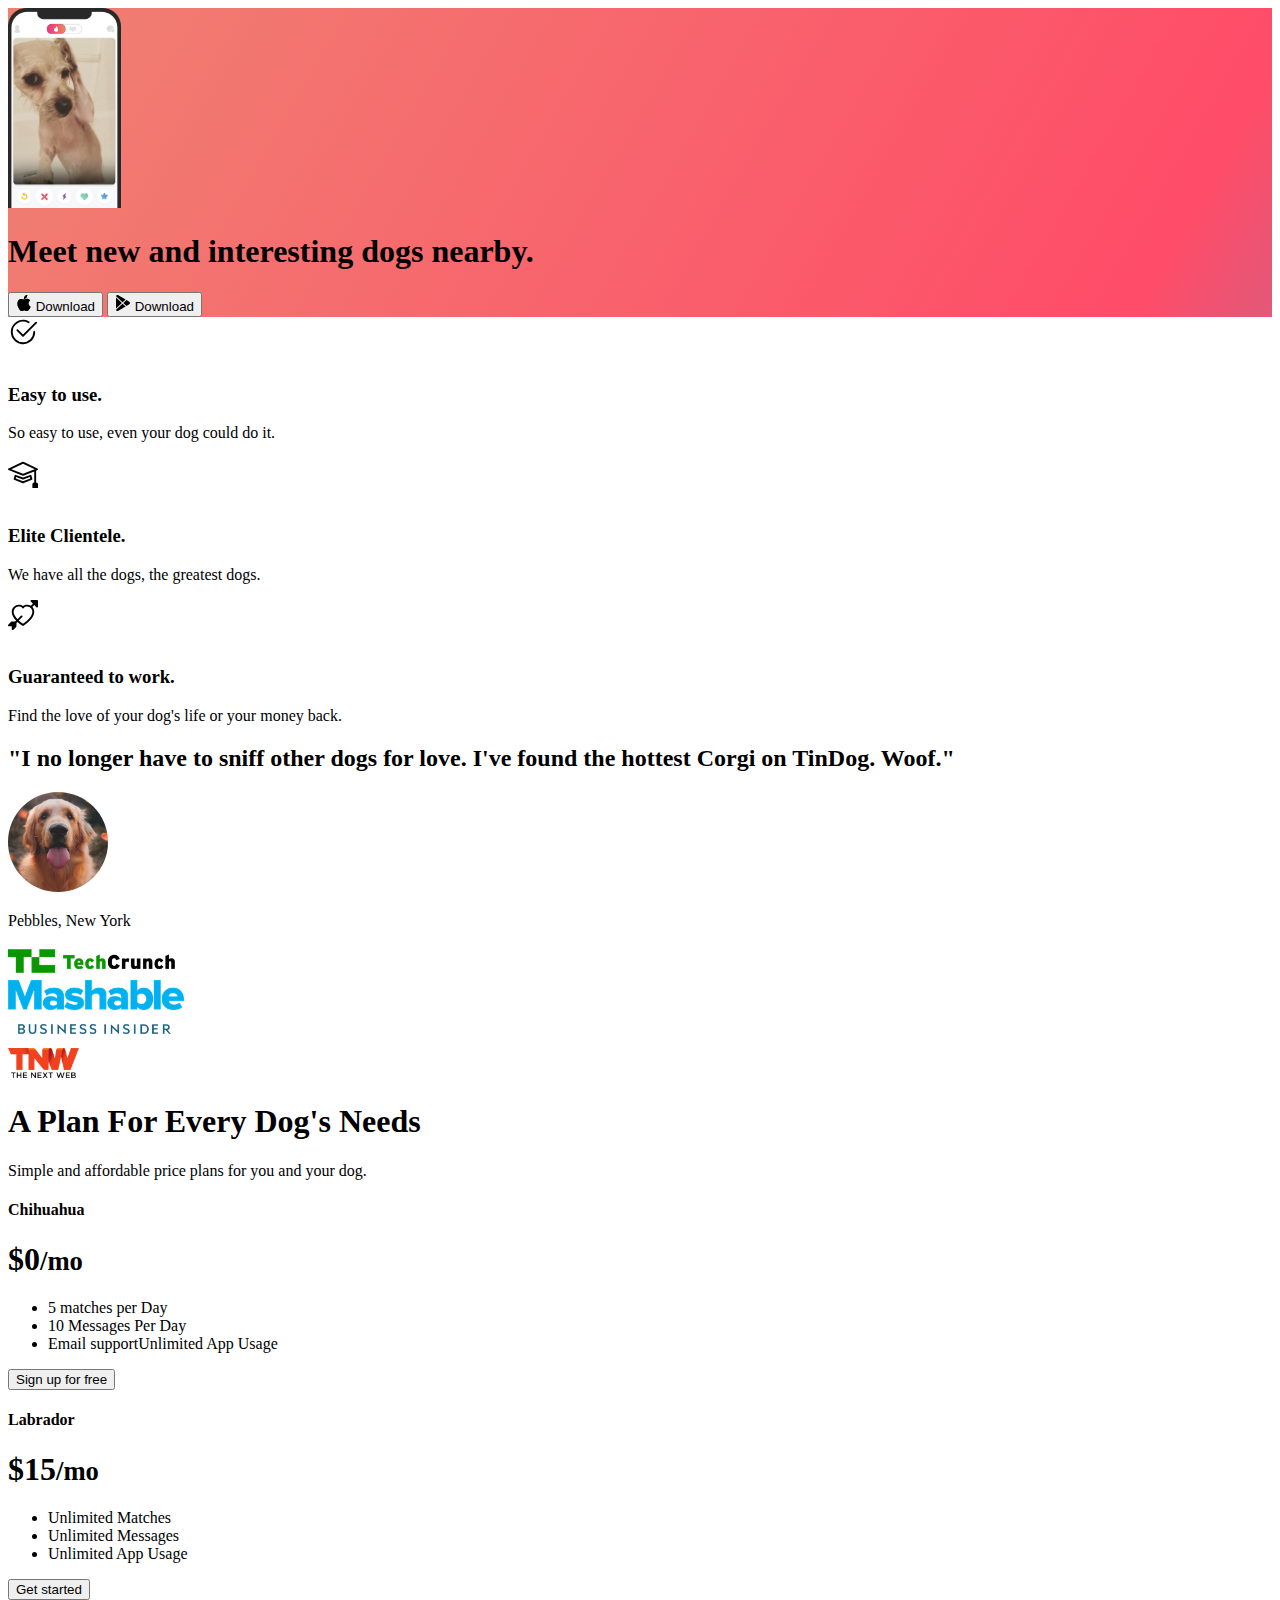
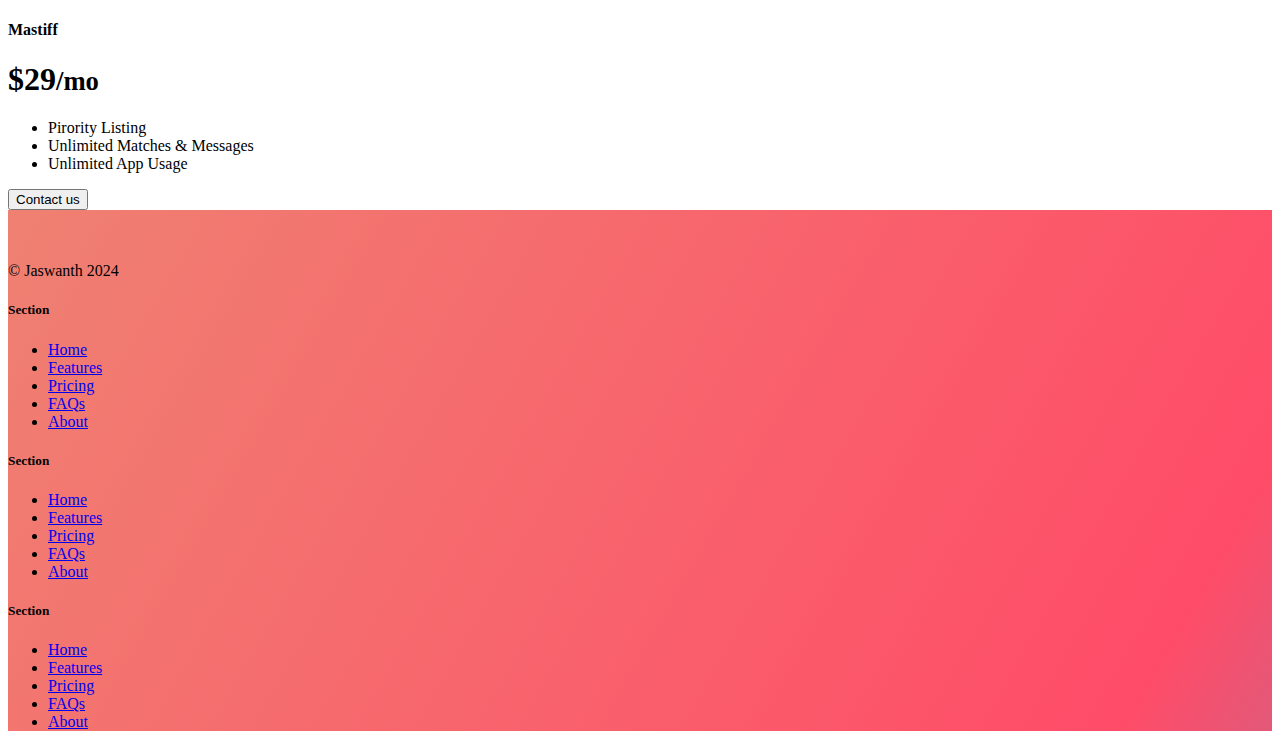
<file: 11.3+TinDog+Project/11.3 TinDog Project/index.html>
<!DOCTYPE html>
<html lang="en">

<head>
  <meta charset="UTF-8">
  <meta name="viewport" content="width=device-width, initial-scale=1.0">
  <title>TinDog</title>
  <link href="https://cdn.jsdelivr.net/npm/bootstrap@5.3.0-alpha3/dist/css/bootstrap.min.css" rel="stylesheet"
    integrity="sha384-KK94CHFLLe+nY2dmCWGMq91rCGa5gtU4mk92HdvYe+M/SXH301p5ILy+dN9+nJOZ" crossorigin="anonymous">
  <link rel="stylesheet" href="./css/solution.css">
</head>

<body>


  <!-- Title -->
  <section id="title" class="gradient-background">

    <div class="container col-xxl-8 px-4 pt-5">
      <div class="row flex-lg-row-reverse align-items-center g-5 pt-5">
        <div class="col-10 col-sm-8 col-lg-6">
          <img src="./images/iphone.png" class="d-block mx-lg-auto img-fluid" alt="Bootstrap Themes" height="200"
            loading="lazy">
        </div>
        <div class="col-lg-6">
          <h1 class="display-5 fw-bold text-body-emphasis lh-1 mb-3">Meet new and interesting dogs nearby.</h1>

          <div class="d-grid gap-2 d-md-flex justify-content-md-start">
            <button type="button" class="btn btn-light btn-lg px-4 me-md-2"><svg xmlns="http://www.w3.org/2000/svg"
                width="16" height="16" fill="currentColor" class="bi bi-apple mb-1" viewBox="0 0 16 16">
                <path
                  d="M11.182.008C11.148-.03 9.923.023 8.857 1.18c-1.066 1.156-.902 2.482-.878 2.516.024.034 1.52.087 2.475-1.258.955-1.345.762-2.391.728-2.43Zm3.314 11.733c-.048-.096-2.325-1.234-2.113-3.422.212-2.189 1.675-2.789 1.698-2.854.023-.065-.597-.79-1.254-1.157a3.692 3.692 0 0 0-1.563-.434c-.108-.003-.483-.095-1.254.116-.508.139-1.653.589-1.968.607-.316.018-1.256-.522-2.267-.665-.647-.125-1.333.131-1.824.328-.49.196-1.422.754-2.074 2.237-.652 1.482-.311 3.83-.067 4.56.244.729.625 1.924 1.273 2.796.576.984 1.34 1.667 1.659 1.899.319.232 1.219.386 1.843.067.502-.308 1.408-.485 1.766-.472.357.013 1.061.154 1.782.539.571.197 1.111.115 1.652-.105.541-.221 1.324-1.059 2.238-2.758.347-.79.505-1.217.473-1.282Z" />
                <path
                  d="M11.182.008C11.148-.03 9.923.023 8.857 1.18c-1.066 1.156-.902 2.482-.878 2.516.024.034 1.52.087 2.475-1.258.955-1.345.762-2.391.728-2.43Zm3.314 11.733c-.048-.096-2.325-1.234-2.113-3.422.212-2.189 1.675-2.789 1.698-2.854.023-.065-.597-.79-1.254-1.157a3.692 3.692 0 0 0-1.563-.434c-.108-.003-.483-.095-1.254.116-.508.139-1.653.589-1.968.607-.316.018-1.256-.522-2.267-.665-.647-.125-1.333.131-1.824.328-.49.196-1.422.754-2.074 2.237-.652 1.482-.311 3.83-.067 4.56.244.729.625 1.924 1.273 2.796.576.984 1.34 1.667 1.659 1.899.319.232 1.219.386 1.843.067.502-.308 1.408-.485 1.766-.472.357.013 1.061.154 1.782.539.571.197 1.111.115 1.652-.105.541-.221 1.324-1.059 2.238-2.758.347-.79.505-1.217.473-1.282Z" />
              </svg> Download</button>
            <button type="button" class="btn btn-outline-light btn-lg px-4"><svg xmlns="http://www.w3.org/2000/svg"
                width="16" height="16" fill="currentColor" class="bi bi-google-play mb-1" viewBox="0 0 16 16">
                <path
                  d="M14.222 9.374c1.037-.61 1.037-2.137 0-2.748L11.528 5.04 8.32 8l3.207 2.96 2.694-1.586Zm-3.595 2.116L7.583 8.68 1.03 14.73c.201 1.029 1.36 1.61 2.303 1.055l7.294-4.295ZM1 13.396V2.603L6.846 8 1 13.396ZM1.03 1.27l6.553 6.05 3.044-2.81L3.333.215C2.39-.341 1.231.24 1.03 1.27Z" />
              </svg> Download</button>
          </div>
        </div>
      </div>
    </div>
  </section>
  <!-- Features -->
  <section id="features">
    <div class="container mt-5">
      <div class="row g-4 py-5 row-cols-1 row-cols-lg-3">
        <div class="col d-flex align-items-start">
          <div
            class="icon-square text-body-emphasis bg-body-secondary d-inline-flex align-items-center justify-content-center fs-4 flex-shrink-0 me-3">
            <svg xmlns="http://www.w3.org/2000/svg" height="30" fill="currentColor" class="bi bi-check2-circle"
              viewBox="0 0 16 16">
              <path
                d="M2.5 8a5.5 5.5 0 0 1 8.25-4.764.5.5 0 0 0 .5-.866A6.5 6.5 0 1 0 14.5 8a.5.5 0 0 0-1 0 5.5 5.5 0 1 1-11 0z" />
              <path
                d="M15.354 3.354a.5.5 0 0 0-.708-.708L8 9.293 5.354 6.646a.5.5 0 1 0-.708.708l3 3a.5.5 0 0 0 .708 0l7-7z" />
            </svg>
          </div>
          <div>
            <h3 class="fs-2">Easy to use.</h3>
            <p>So easy to use, even your dog could do it.</p>

          </div>
        </div>
        <div class="col d-flex align-items-start">
          <div
            class="icon-square text-body-emphasis bg-body-secondary d-inline-flex align-items-center justify-content-center fs-4 flex-shrink-0 me-3">
            <svg xmlns="http://www.w3.org/2000/svg" height="30" fill="currentColor" class="bi bi-mortarboard"
              viewBox="0 0 16 16">
              <path
                d="M8.211 2.047a.5.5 0 0 0-.422 0l-7.5 3.5a.5.5 0 0 0 .025.917l7.5 3a.5.5 0 0 0 .372 0L14 7.14V13a1 1 0 0 0-1 1v2h3v-2a1 1 0 0 0-1-1V6.739l.686-.275a.5.5 0 0 0 .025-.917l-7.5-3.5ZM8 8.46 1.758 5.965 8 3.052l6.242 2.913L8 8.46Z" />
              <path
                d="M4.176 9.032a.5.5 0 0 0-.656.327l-.5 1.7a.5.5 0 0 0 .294.605l4.5 1.8a.5.5 0 0 0 .372 0l4.5-1.8a.5.5 0 0 0 .294-.605l-.5-1.7a.5.5 0 0 0-.656-.327L8 10.466 4.176 9.032Zm-.068 1.873.22-.748 3.496 1.311a.5.5 0 0 0 .352 0l3.496-1.311.22.748L8 12.46l-3.892-1.556Z" />
            </svg>
          </div>
          <div>
            <h3 class="fs-2">Elite Clientele.</h3>
            <p>We have all the dogs, the greatest dogs.</p>

          </div>
        </div>
        <div class="col d-flex align-items-start">
          <div
            class="icon-square text-body-emphasis bg-body-secondary d-inline-flex align-items-center justify-content-center fs-4 flex-shrink-0 me-3">
            <svg xmlns="http://www.w3.org/2000/svg" height="30" fill="currentColor" class="bi bi-arrow-through-heart"
              viewBox="0 0 16 16">
              <path fill-rule="evenodd"
                d="M2.854 15.854A.5.5 0 0 1 2 15.5V14H.5a.5.5 0 0 1-.354-.854l1.5-1.5A.5.5 0 0 1 2 11.5h1.793l.53-.53c-.771-.802-1.328-1.58-1.704-2.32-.798-1.575-.775-2.996-.213-4.092C3.426 2.565 6.18 1.809 8 3.233c1.25-.98 2.944-.928 4.212-.152L13.292 2 12.147.854A.5.5 0 0 1 12.5 0h3a.5.5 0 0 1 .5.5v3a.5.5 0 0 1-.854.354L14 2.707l-1.006 1.006c.236.248.44.531.6.845.562 1.096.585 2.517-.213 4.092-.793 1.563-2.395 3.288-5.105 5.08L8 13.912l-.276-.182a21.86 21.86 0 0 1-2.685-2.062l-.539.54V14a.5.5 0 0 1-.146.354l-1.5 1.5Zm2.893-4.894A20.419 20.419 0 0 0 8 12.71c2.456-1.666 3.827-3.207 4.489-4.512.679-1.34.607-2.42.215-3.185-.817-1.595-3.087-2.054-4.346-.761L8 4.62l-.358-.368c-1.259-1.293-3.53-.834-4.346.761-.392.766-.464 1.845.215 3.185.323.636.815 1.33 1.519 2.065l1.866-1.867a.5.5 0 1 1 .708.708L5.747 10.96Z" />
            </svg>
          </div>
          <div>
            <h3 class="fs-2">Guaranteed to work.</h3>
            <p>Find the love of your dog's life or your money back.</p>

          </div>
        </div>
      </div>
    </div>
  </section>
  <!-- Testimonial -->
  <section id="testimonial">
    <div class="my-5">
    <div class="p-5 text-center bg-body-tertiary">
      <div class="container py-5">
        <h2 class="text-body-emphasis">"I no longer have to sniff other dogs for love. I've found the hottest Corgi on TinDog. Woof."</h2>
        <img class="profile-img mt-5" src="./images/dog-img.jpg" >
        <p class="col-lg-8 mx-auto lead mb-2">
          Pebbles, New York
        </p> 
      </div> 
      <div class="container">
        <div class="row">
          <div class="col-lg-3 col-sm-12">
            <img src="./images/techcrunch.png" alt="techcrunch" height="30">
          </div>
          <div class="col-lg-3 col-sm-12">
            <img src="./images/mashable.png" alt="mashable" height="30">
          </div>
          <div class="col-lg-3 col-sm-12">
            <img src="./images/bizinsider.png" alt="bizinsider" height="30">
          </div>
          <div class="col-lg-3 col-sm-12">
            <img src="./images/tnw.png" alt="tnw" height="30">
          </div>
        </div>
      </div>
    </div> 
    </div>
  </section>
  <!-- Pricing -->
  <section id="pricing">
    <div class="pricing-header p-3 pb-md-4 mx-auto text-center">
      <h1 class="display-4 fw-normal text-body-emphasis">A Plan For Every Dog's Needs</h1>
      <p class="fs-5 text-body-secondary">Simple and affordable price plans for you and your dog.</p>
    </div>
    <div class="row row-cols-1 row-cols-md-3 mb-3 text-center">
      <div class="col">
        <div class="card mb-4 rounded-3 shadow-sm">
          <div class="card-header py-3">
            <h4 class="my-0 fw-normal">Chihuahua</h4>
          </div>
          <div class="card-body">
            <h1 class="card-title pricing-card-title">$0<small class="text-body-secondary fw-light">/mo</small></h1>
            <ul class="list-unstyled mt-3 mb-4">
              <li>5 matches per Day</li>
              <li>10 Messages Per Day</li>
              <li>Email supportUnlimited App Usage</li>
            </ul>
            <button type="button" class="w-100 btn btn-lg btn-outline-dark">Sign up for free</button>
          </div>
        </div>
      </div>
      <div class="col">
        <div class="card mb-4 rounded-3 shadow-sm">
          <div class="card-header py-3">
            <h4 class="my-0 fw-normal">Labrador</h4>
          </div>
          <div class="card-body">
            <h1 class="card-title pricing-card-title">$15<small class="text-body-secondary fw-light">/mo</small></h1>
            <ul class="list-unstyled mt-3 mb-4">
              <li>Unlimited Matches</li>
              <li>Unlimited Messages</li>
              <li>Unlimited App Usage</li>
              
            </ul>
            <button type="button" class="w-100 btn btn-lg btn-dark">Get started</button>
          </div>
        </div>
      </div>
      <div class="col">
        <div class="card mb-4 rounded-3 shadow-sm border-dark">
          <div class="card-header py-3 text-bg-dark border-dark">
            <h4 class="my-0 fw-normal">Mastiff</h4>
          </div>
          <div class="card-body">
            <h1 class="card-title pricing-card-title">$29<small class="text-body-secondary fw-light">/mo</small></h1>
            <ul class="list-unstyled mt-3 mb-4">
              <li>Pirority Listing</li>
              <li>Unlimited Matches & Messages</li>
              <li>Unlimited App Usage</li>
              
            </ul>
            <button type="button" class="w-100 btn btn-lg btn-dark">Contact us</button>
          </div>
        </div>
      </div>
    </div>

  </section>
  <!-- Footer -->
  <section id="footer" class="gradient-background">
    <div class="container">
      <footer class="row row-cols-1 row-cols-sm-2 row-cols-md-5 py-5 my-5 border-top">
        <div class="col mb-3">
          <a href="/" class="d-flex align-items-center mb-3 link-body-emphasis text-decoration-none">
            <svg class="bi me-2" width="40" height="32"><use xlink:href="#bootstrap"></use></svg>
          </a>
          <p class="text-body-secondary">© Jaswanth 2024</p>
        </div>
    
        <div class="col mb-3">
    
        </div>
    
        <div class="col mb-3">
          <h5>Section</h5>
          <ul class="nav flex-column">
            <li class="nav-item mb-2"><a href="#" class="nav-link p-0 text-body-secondary">Home</a></li>
            <li class="nav-item mb-2"><a href="#" class="nav-link p-0 text-body-secondary">Features</a></li>
            <li class="nav-item mb-2"><a href="#" class="nav-link p-0 text-body-secondary">Pricing</a></li>
            <li class="nav-item mb-2"><a href="#" class="nav-link p-0 text-body-secondary">FAQs</a></li>
            <li class="nav-item mb-2"><a href="#" class="nav-link p-0 text-body-secondary">About</a></li>
          </ul>
        </div>
    
        <div class="col mb-3">
          <h5>Section</h5>
          <ul class="nav flex-column">
            <li class="nav-item mb-2"><a href="#" class="nav-link p-0 text-body-secondary">Home</a></li>
            <li class="nav-item mb-2"><a href="#" class="nav-link p-0 text-body-secondary">Features</a></li>
            <li class="nav-item mb-2"><a href="#" class="nav-link p-0 text-body-secondary">Pricing</a></li>
            <li class="nav-item mb-2"><a href="#" class="nav-link p-0 text-body-secondary">FAQs</a></li>
            <li class="nav-item mb-2"><a href="#" class="nav-link p-0 text-body-secondary">About</a></li>
          </ul>
        </div>
    
        <div class="col mb-3">
          <h5>Section</h5>
          <ul class="nav flex-column">
            <li class="nav-item mb-2"><a href="#" class="nav-link p-0 text-body-secondary">Home</a></li>
            <li class="nav-item mb-2"><a href="#" class="nav-link p-0 text-body-secondary">Features</a></li>
            <li class="nav-item mb-2"><a href="#" class="nav-link p-0 text-body-secondary">Pricing</a></li>
            <li class="nav-item mb-2"><a href="#" class="nav-link p-0 text-body-secondary">FAQs</a></li>
            <li class="nav-item mb-2"><a href="#" class="nav-link p-0 text-body-secondary">About</a></li>
          </ul>
        </div>
      </footer>
    </div>

  </section>
</body>

</html>
</file>
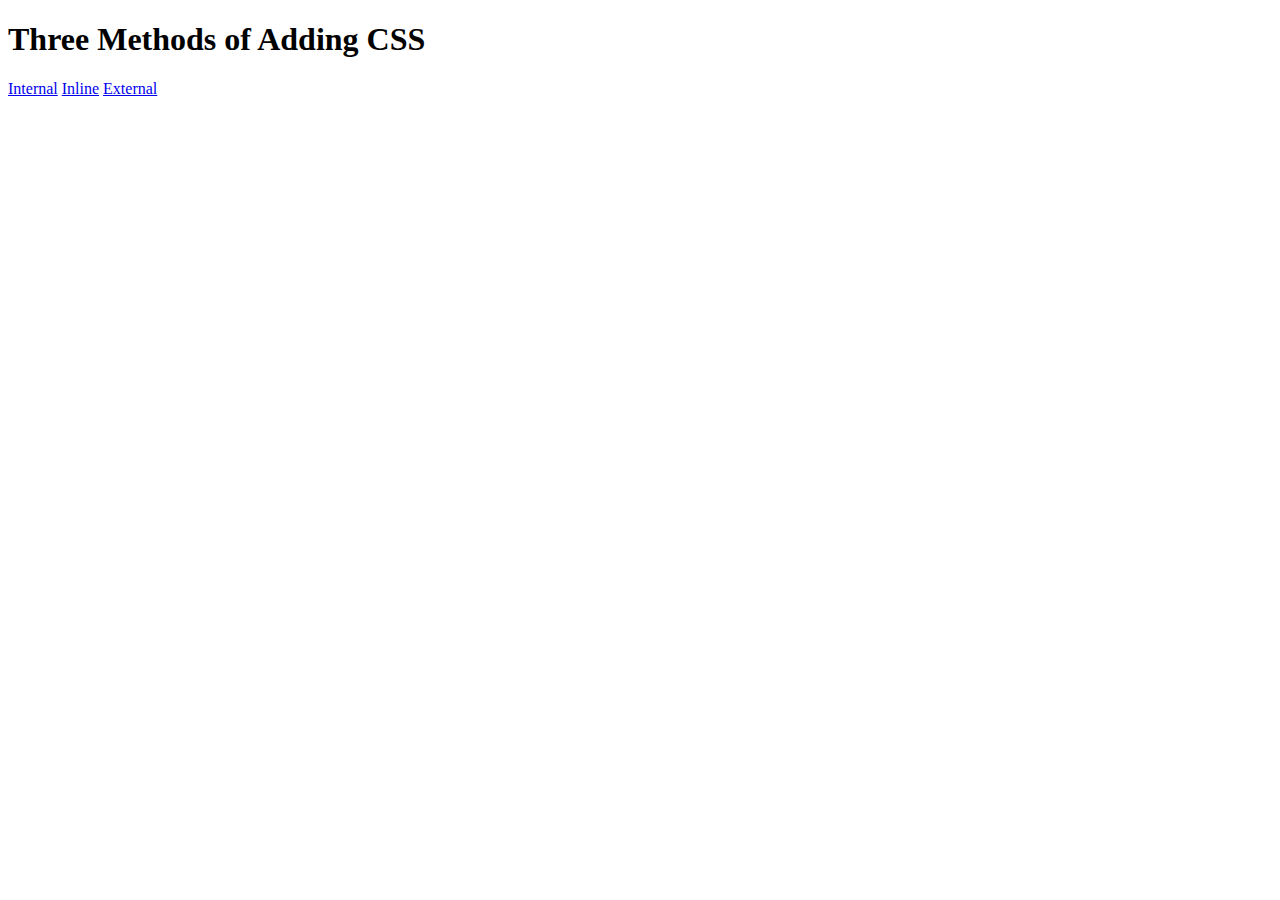
<file: 5.1+Adding+CSS/5.1. Adding CSS/index.html>
<!DOCTYPE html>
<html lang="en">

<head>
  <meta charset="UTF-8">
  <title>Adding CSS</title>
</head>

<body>
  <h1>Three Methods of Adding CSS</h1>
  <!-- Create 3 Links to The 3 Webpages: inline, internal and external -->
  <a href ="./internal.html">Internal</a>
  <a href ="./inline.html">Inline</a>
  <a href ="./external.html">External</a>
</body>

</html>
</file>
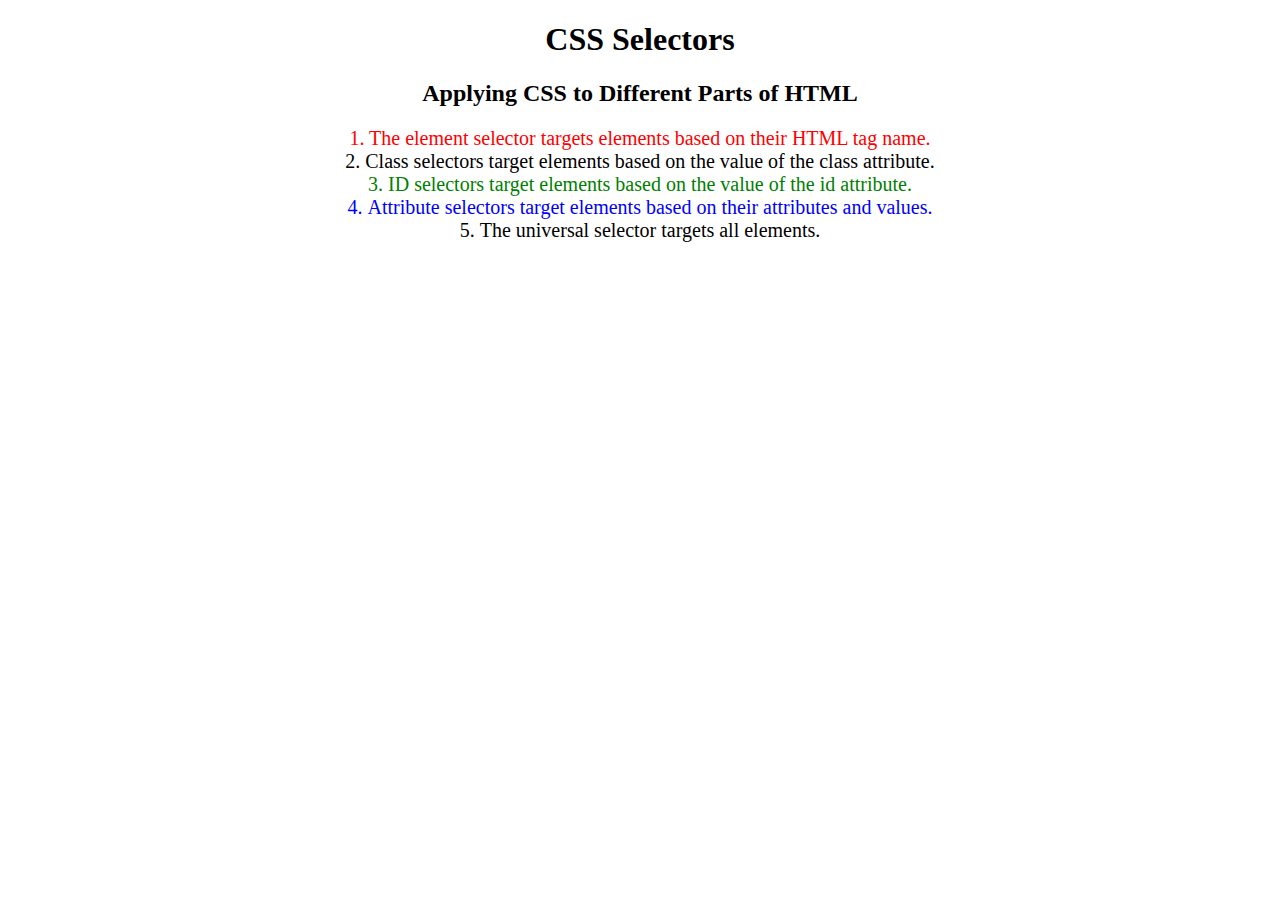
<file: 5.3+CSS+Selectors/5.3 CSS Selectors/index.html>
<!DOCTYPE html>
<!--class selector will get "."
id selector will get "#"
attribute selector will get something like "id=, class=, draggable=,src=,href=,eg:  p[draggable]"
universal selector will get "*"
-->
<html lang="en">

<head>
  <meta charset="UTF-8">
  <title>CSS Selectors</title>
  <link rel="stylesheet" href="./style.css" />
</head>

<body>
  <h1>CSS Selectors</h1>
  <h2>Applying CSS to Different Parts of HTML</h2>
  <!-- TODO 1: Set the CSS for all paragraph tags to "color: red" -->
  <p class="note">1. The element selector targets elements based on their HTML tag name.</p>

  <ol>
    <!-- TODO 2: Set the CSS for all elements with a class of "note" to "font-size: 20px" -->
    <li class="note" value="2">Class selectors target elements based on the value of the class attribute.</li>

    <!-- TODO 3: Set the CSS for the element with an id of "id-selector-demo" to "color: green" -->
    <li class="note" id="id-selector-demo" value="3">ID selectors target elements based on the value of the id
      attribute.</li>

    <!-- TODO 4: Set the CSS for the li elements that have the "value" attribute set to "4" to have "color: blue" -->
    <li class="note" value="4">Attribute selectors target elements based on their attributes and values.</li>

    <!-- TODO 5: Set all elements to have "text-align: center" -->
    <li class="note" value="5">The universal selector targets all elements.</li>
  </ol>
</body>

</html>
</file>
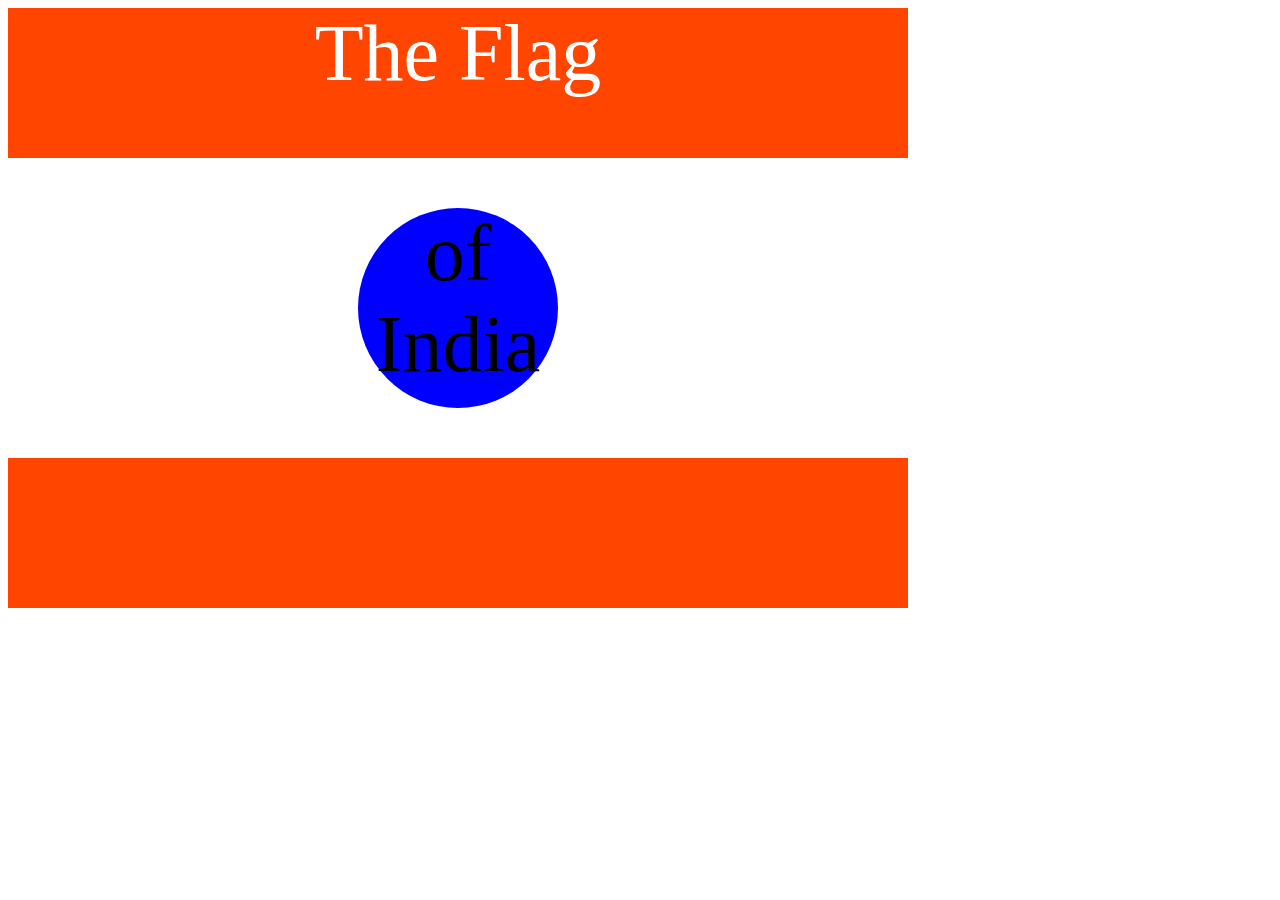
<file: 7.3+Flag+Project/7.3 CSS Flag Project/index.html>
<!DOCTYPE html>
<html lang="en">

<head>
  <meta charset="UTF-8">
  <title>CSS Flag Project</title>
  <style>
    /* Write your CSS Code here */
    .flag
    {
      width: 900px;
      height: 600px;
      position: relative;
      background-color: orangered;
      
    }
    .flag > div{
      background-color: white;
      height: 300px;
      width: 100%;
      position: absolute;
      top: 150px;
    }
    .flag > div > div{
      background-color: blue;
      border-radius: 50%;
      height: 200px;
      width: 200px;
      position: absolute;
      top: 50px;
      left: 350px;
    }
    p
    {
      font-size: 5rem;
      color: white;
      text-align: center;
      padding: 0;
      margin: 0;
    }
    .flag>div div p
    {
      color: black;
    }
  </style>
</head>

<!-- 
  IMPORTANT! Do not change any HTML
Don't add any classes/ids/elements 
Use what you know about combining selectors 
and CSS specificity instead.
Hint 1: The flag is 900px by 600px and the circle is 200px by 200px.
Hint 2: You can use CSS inspection to get the colors from
https://appbrewery.github.io/flag-of-laos/
-->

<body>
  <div class="flag">
    <p>The Flag</p>
    <div>
      <div>
        <p>of India</p>
      </div>
    </div>
  </div>
</body>

</html>
</file>
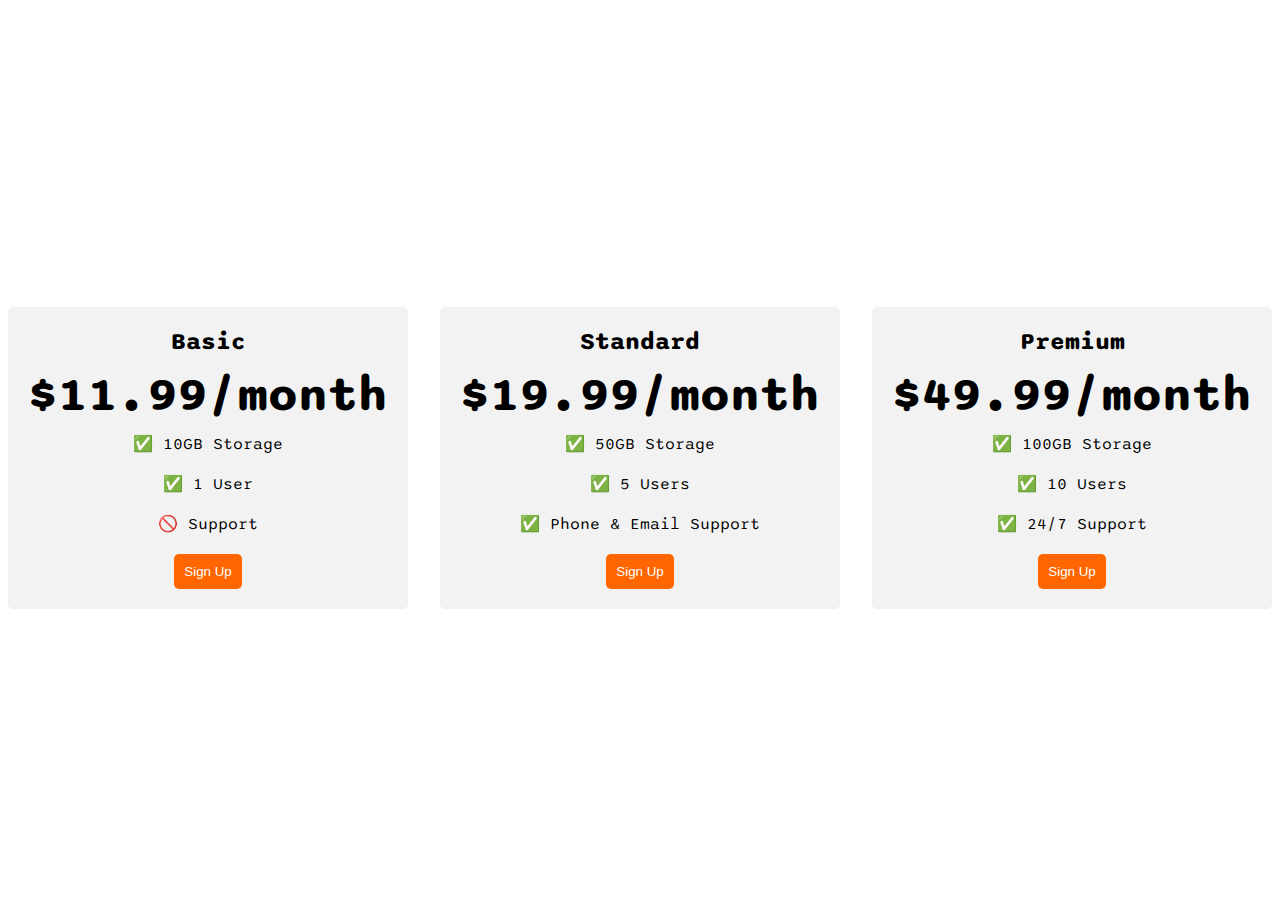
<file: 9.4+Flexbox+Pricing+Table+Project (1)/9.4 Flexbox Pricing Table Project/index.html>
<!DOCTYPE html>
<html>

<head>
  <title>Flexbox Pricing Table</title>
  <link rel="preconnect" href="https://fonts.googleapis.com">
  <link rel="preconnect" href="https://fonts.gstatic.com" crossorigin>
  <link href="https://fonts.googleapis.com/css2?family=Sono:wght@400;700&display=swap" rel="stylesheet">
  <style>
    body {
      font-family: 'Sono', sans-serif;
    }

    .pricing-container {
      display: flex;
      justify-content: center;
      align-items: center;
      height: 100vh;
      gap: 2rem;
    }

    .pricing-plan {
      flex: 1;
      max-width: 400px;
      padding: 20px;
      background-color: #f2f2f2;
      border-radius: 5px;
      text-align: center;
    }

    .plan-title {
      font-size: 24px;
      font-weight: bold;
      margin-bottom: 10px;
    }

    .plan-price {
      font-size: 48px;
      font-weight: bold;
      margin-bottom: 10px;
    }

    .plan-features {
      list-style: none;
      padding: 0;
      margin: 0;
    }

    .plan-features li {
      margin-bottom: 20px;
    }

    .plan-button {
      padding: 10px;
      background-color: #ff6600;
      color: #fff;
      border-radius: 5px;
      border: none;
    }

    @media (max-width: 1250px) {
      .pricing-container {
        flex-direction: column;
        height: 100%;
      }
    }
  </style>
</head>

<body>
  <div class="pricing-container">
    <div class="pricing-plan">
      <div class="plan-title">Basic</div>
      <div class="plan-price">$11.99/month</div>
      <ul class="plan-features">
        <li>✅ 10GB Storage</li>
        <li>✅ 1 User</li>
        <li>🚫 Support</li>
      </ul>
      <button class="plan-button">Sign Up</a>
    </div>
    <div class="pricing-plan">
      <div class="plan-title">Standard</div>
      <div class="plan-price">$19.99/month</div>
      <ul class="plan-features">
        <li>✅ 50GB Storage</li>
        <li>✅ 5 Users</li>
        <li>✅ Phone &amp; Email Support</li>
      </ul>
      <button class="plan-button">Sign Up</a>
    </div>
    <div class="pricing-plan">
      <div class="plan-title">Premium</div>
      <div class="plan-price">$49.99/month</div>
      <ul class="plan-features">
        <li>✅ 100GB Storage</li>
        <li>✅ 10 Users</li>
        <li>✅ 24/7 Support</li>
      </ul>
      <button class="plan-button">Sign Up</a>
    </div>
  </div>

</body>

</html>
</file>
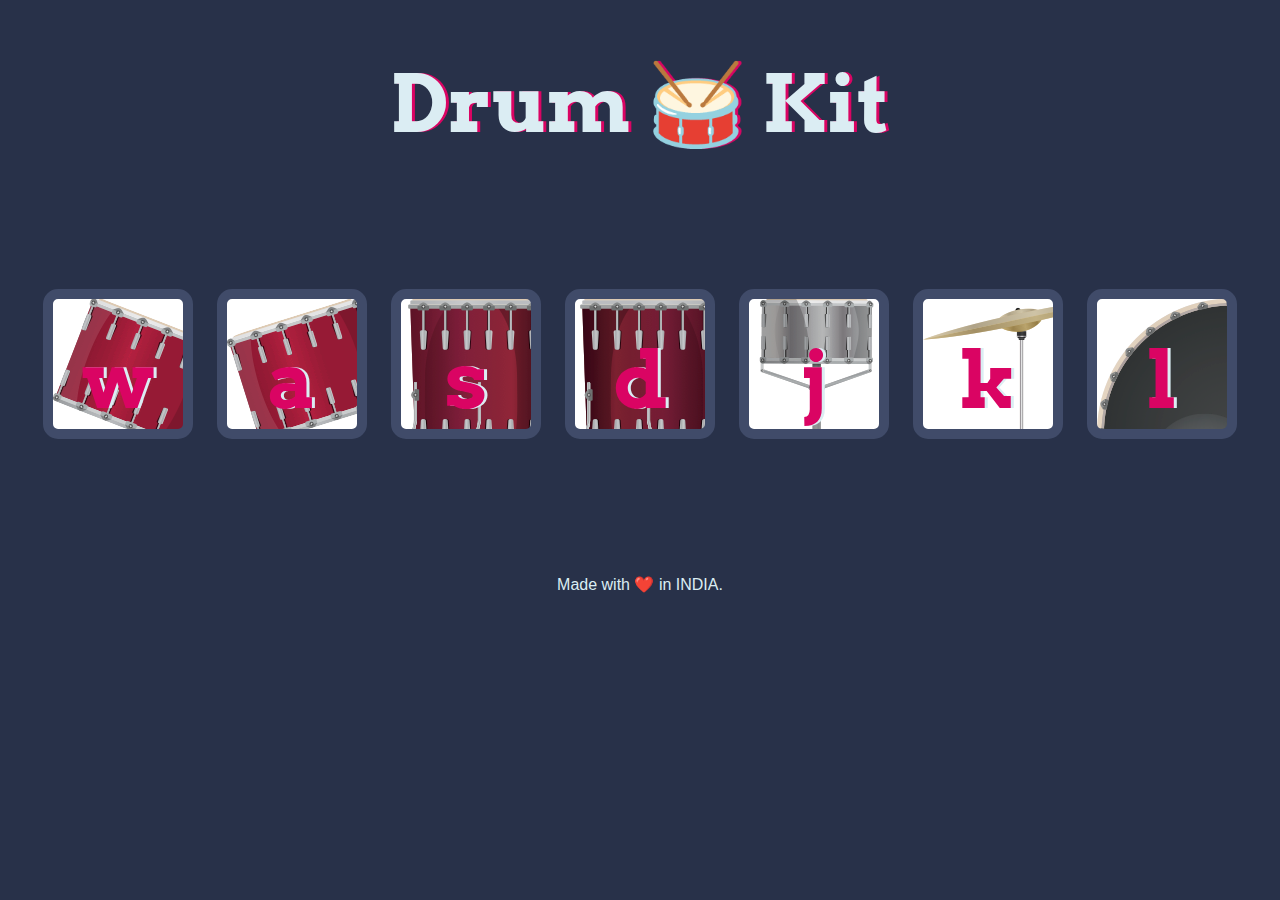
<file: Drum+Kit+Starting+Files/Drum Kit Starting Files/index.html>
<!DOCTYPE html>
<html lang="en" dir="ltr">

<head>
  <meta charset="utf-8">
  <title>Drum Kit</title>
  <link rel="stylesheet" href="styles.css">
  <link href="https://fonts.googleapis.com/css?family=Arvo" rel="stylesheet">
</head>

<body>

  <h1 id="title">Drum 🥁 Kit</h1>
  <div class="set">
    <button class="w drum">w</button>
    <button class="a drum">a</button>
    <button class="s drum">s</button>
    <button class="d drum">d</button>
    <button class="j drum">j</button>
    <button class="k drum">k</button>
    <button class="l drum">l</button>
  </div>

  <script src="index.js" charset="utf-8"></script>

 
</body>
<footer>
  Made with ❤️ in INDIA.
</footer>
</html>
</file>
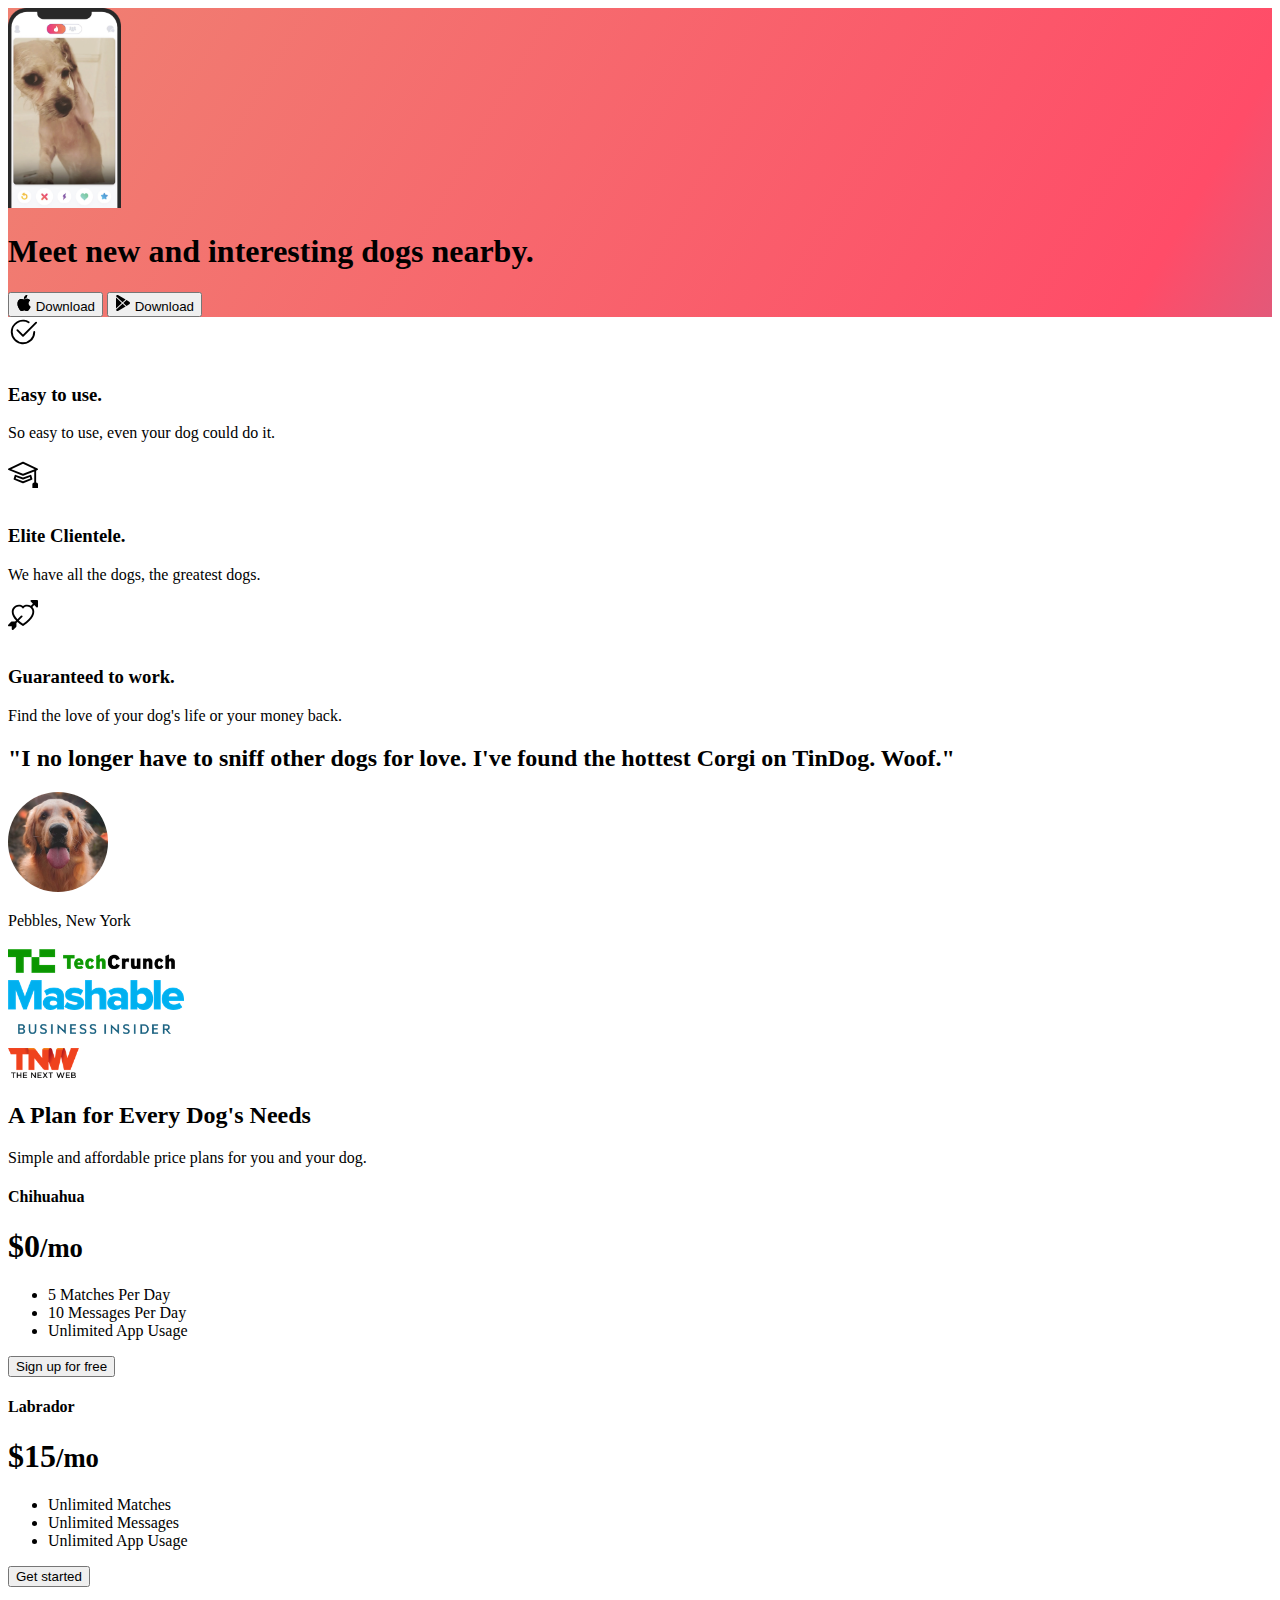
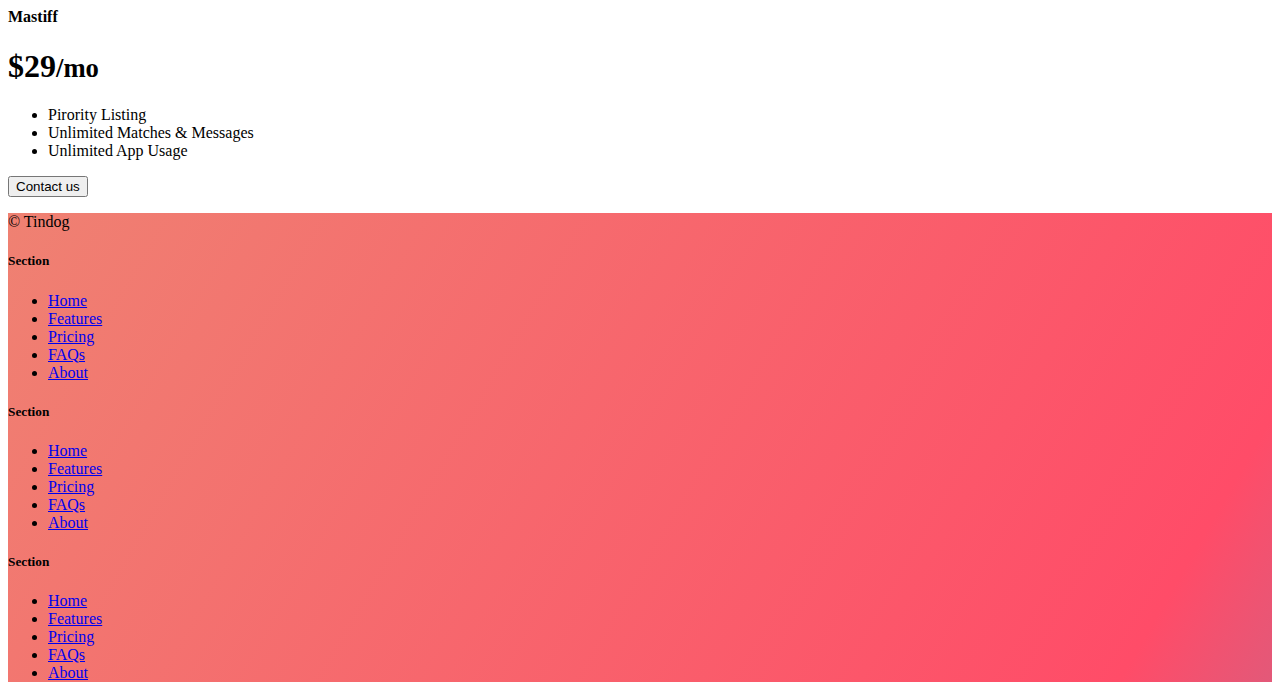
<file: 11.3+TinDog+Project/11.3 TinDog Project/solution.html>
<!DOCTYPE html>
<html lang="en">

<head>
  <meta charset="UTF-8">
  <meta name="viewport" content="width=device-width, initial-scale=1.0">
  <title>TinDog</title>
  <link href="https://cdn.jsdelivr.net/npm/bootstrap@5.3.0-alpha3/dist/css/bootstrap.min.css" rel="stylesheet"
    integrity="sha384-KK94CHFLLe+nY2dmCWGMq91rCGa5gtU4mk92HdvYe+M/SXH301p5ILy+dN9+nJOZ" crossorigin="anonymous">
  <link rel="stylesheet" href="./css/solution.css">
</head>

<body>


  <!-- Title -->
  <section id="title" class="gradient-background">

    <div class="container col-xxl-8 px-4 pt-5">
      <div class="row flex-lg-row-reverse align-items-center g-5 pt-5">
        <div class="col-10 col-sm-8 col-lg-6">
          <img src="./images/iphone.png" class="d-block mx-lg-auto img-fluid" alt="Bootstrap Themes" height="200"
            loading="lazy">
        </div>
        <div class="col-lg-6">
          <h1 class="display-5 fw-bold text-body-emphasis lh-1 mb-3">Meet new and interesting dogs nearby.</h1>

          <div class="d-grid gap-2 d-md-flex justify-content-md-start">
            <button type="button" class="btn btn-light btn-lg px-4 me-md-2"><svg xmlns="http://www.w3.org/2000/svg"
                width="16" height="16" fill="currentColor" class="bi bi-apple mb-1" viewBox="0 0 16 16">
                <path
                  d="M11.182.008C11.148-.03 9.923.023 8.857 1.18c-1.066 1.156-.902 2.482-.878 2.516.024.034 1.52.087 2.475-1.258.955-1.345.762-2.391.728-2.43Zm3.314 11.733c-.048-.096-2.325-1.234-2.113-3.422.212-2.189 1.675-2.789 1.698-2.854.023-.065-.597-.79-1.254-1.157a3.692 3.692 0 0 0-1.563-.434c-.108-.003-.483-.095-1.254.116-.508.139-1.653.589-1.968.607-.316.018-1.256-.522-2.267-.665-.647-.125-1.333.131-1.824.328-.49.196-1.422.754-2.074 2.237-.652 1.482-.311 3.83-.067 4.56.244.729.625 1.924 1.273 2.796.576.984 1.34 1.667 1.659 1.899.319.232 1.219.386 1.843.067.502-.308 1.408-.485 1.766-.472.357.013 1.061.154 1.782.539.571.197 1.111.115 1.652-.105.541-.221 1.324-1.059 2.238-2.758.347-.79.505-1.217.473-1.282Z" />
                <path
                  d="M11.182.008C11.148-.03 9.923.023 8.857 1.18c-1.066 1.156-.902 2.482-.878 2.516.024.034 1.52.087 2.475-1.258.955-1.345.762-2.391.728-2.43Zm3.314 11.733c-.048-.096-2.325-1.234-2.113-3.422.212-2.189 1.675-2.789 1.698-2.854.023-.065-.597-.79-1.254-1.157a3.692 3.692 0 0 0-1.563-.434c-.108-.003-.483-.095-1.254.116-.508.139-1.653.589-1.968.607-.316.018-1.256-.522-2.267-.665-.647-.125-1.333.131-1.824.328-.49.196-1.422.754-2.074 2.237-.652 1.482-.311 3.83-.067 4.56.244.729.625 1.924 1.273 2.796.576.984 1.34 1.667 1.659 1.899.319.232 1.219.386 1.843.067.502-.308 1.408-.485 1.766-.472.357.013 1.061.154 1.782.539.571.197 1.111.115 1.652-.105.541-.221 1.324-1.059 2.238-2.758.347-.79.505-1.217.473-1.282Z" />
              </svg> Download</button>
            <button type="button" class="btn btn-outline-light btn-lg px-4"><svg xmlns="http://www.w3.org/2000/svg"
                width="16" height="16" fill="currentColor" class="bi bi-google-play mb-1" viewBox="0 0 16 16">
                <path
                  d="M14.222 9.374c1.037-.61 1.037-2.137 0-2.748L11.528 5.04 8.32 8l3.207 2.96 2.694-1.586Zm-3.595 2.116L7.583 8.68 1.03 14.73c.201 1.029 1.36 1.61 2.303 1.055l7.294-4.295ZM1 13.396V2.603L6.846 8 1 13.396ZM1.03 1.27l6.553 6.05 3.044-2.81L3.333.215C2.39-.341 1.231.24 1.03 1.27Z" />
              </svg> Download</button>
          </div>
        </div>
      </div>
    </div>
  </section>
  <!-- Features -->
  <section id="features">
    <div class="container mt-5">
      <div class="row g-4 py-5 row-cols-1 row-cols-lg-3">
        <div class="col d-flex align-items-start">
          <div
            class="icon-square text-body-emphasis bg-body-secondary d-inline-flex align-items-center justify-content-center fs-4 flex-shrink-0 me-3">
            <svg xmlns="http://www.w3.org/2000/svg" height="30" fill="currentColor" class="bi bi-check2-circle"
              viewBox="0 0 16 16">
              <path
                d="M2.5 8a5.5 5.5 0 0 1 8.25-4.764.5.5 0 0 0 .5-.866A6.5 6.5 0 1 0 14.5 8a.5.5 0 0 0-1 0 5.5 5.5 0 1 1-11 0z" />
              <path
                d="M15.354 3.354a.5.5 0 0 0-.708-.708L8 9.293 5.354 6.646a.5.5 0 1 0-.708.708l3 3a.5.5 0 0 0 .708 0l7-7z" />
            </svg>
          </div>
          <div>
            <h3 class="fs-2">Easy to use.</h3>
            <p>So easy to use, even your dog could do it.</p>

          </div>
        </div>
        <div class="col d-flex align-items-start">
          <div
            class="icon-square text-body-emphasis bg-body-secondary d-inline-flex align-items-center justify-content-center fs-4 flex-shrink-0 me-3">
            <svg xmlns="http://www.w3.org/2000/svg" height="30" fill="currentColor" class="bi bi-mortarboard"
              viewBox="0 0 16 16">
              <path
                d="M8.211 2.047a.5.5 0 0 0-.422 0l-7.5 3.5a.5.5 0 0 0 .025.917l7.5 3a.5.5 0 0 0 .372 0L14 7.14V13a1 1 0 0 0-1 1v2h3v-2a1 1 0 0 0-1-1V6.739l.686-.275a.5.5 0 0 0 .025-.917l-7.5-3.5ZM8 8.46 1.758 5.965 8 3.052l6.242 2.913L8 8.46Z" />
              <path
                d="M4.176 9.032a.5.5 0 0 0-.656.327l-.5 1.7a.5.5 0 0 0 .294.605l4.5 1.8a.5.5 0 0 0 .372 0l4.5-1.8a.5.5 0 0 0 .294-.605l-.5-1.7a.5.5 0 0 0-.656-.327L8 10.466 4.176 9.032Zm-.068 1.873.22-.748 3.496 1.311a.5.5 0 0 0 .352 0l3.496-1.311.22.748L8 12.46l-3.892-1.556Z" />
            </svg>
          </div>
          <div>
            <h3 class="fs-2">Elite Clientele.</h3>
            <p>We have all the dogs, the greatest dogs.</p>

          </div>
        </div>
        <div class="col d-flex align-items-start">
          <div
            class="icon-square text-body-emphasis bg-body-secondary d-inline-flex align-items-center justify-content-center fs-4 flex-shrink-0 me-3">
            <svg xmlns="http://www.w3.org/2000/svg" height="30" fill="currentColor" class="bi bi-arrow-through-heart"
              viewBox="0 0 16 16">
              <path fill-rule="evenodd"
                d="M2.854 15.854A.5.5 0 0 1 2 15.5V14H.5a.5.5 0 0 1-.354-.854l1.5-1.5A.5.5 0 0 1 2 11.5h1.793l.53-.53c-.771-.802-1.328-1.58-1.704-2.32-.798-1.575-.775-2.996-.213-4.092C3.426 2.565 6.18 1.809 8 3.233c1.25-.98 2.944-.928 4.212-.152L13.292 2 12.147.854A.5.5 0 0 1 12.5 0h3a.5.5 0 0 1 .5.5v3a.5.5 0 0 1-.854.354L14 2.707l-1.006 1.006c.236.248.44.531.6.845.562 1.096.585 2.517-.213 4.092-.793 1.563-2.395 3.288-5.105 5.08L8 13.912l-.276-.182a21.86 21.86 0 0 1-2.685-2.062l-.539.54V14a.5.5 0 0 1-.146.354l-1.5 1.5Zm2.893-4.894A20.419 20.419 0 0 0 8 12.71c2.456-1.666 3.827-3.207 4.489-4.512.679-1.34.607-2.42.215-3.185-.817-1.595-3.087-2.054-4.346-.761L8 4.62l-.358-.368c-1.259-1.293-3.53-.834-4.346.761-.392.766-.464 1.845.215 3.185.323.636.815 1.33 1.519 2.065l1.866-1.867a.5.5 0 1 1 .708.708L5.747 10.96Z" />
            </svg>
          </div>
          <div>
            <h3 class="fs-2">Guaranteed to work.</h3>
            <p>Find the love of your dog's life or your money back.</p>

          </div>
        </div>
      </div>
    </div>
  </section>
  <!-- Testimonial -->
  <section id="testimonial">
    <div class="my-5">
      <div class="p-5 text-center bg-body-tertiary">
        <div class="container py-5">
          <h2 class="text-body-emphasis">"I no longer have to sniff other dogs for love. I've found the hottest Corgi on
            TinDog. Woof."</h2>
          <img class="profile-img mt-5" src="./images/dog-img.jpg" alt="dog image">
          <p class="col-lg-8 mx-auto lead mt-2">
            Pebbles, New York
          </p>
        </div>
        <div class="container">
          <div class="row">
            <div class="col-lg-3 col-sm-12">
              <img src="./images/techcrunch.png" alt="techcrunch" height="30">
            </div>
            <div class="col-lg-3 col-sm-12">
              <img src="./images/mashable.png" alt="mashable" height="30">
            </div>
            <div class="col-lg-3 col-sm-12">
              <img src="./images/bizinsider.png" alt="bizinsider" height="30">
            </div>
            <div class="col-lg-3 col-sm-12">
              <img src="./images/tnw.png" alt="tnw" height="30">
            </div>
          </div>
        </div>
      </div>
    </div>
  </section>
  <!-- Pricing -->
  <section id="pricing">
    <div class="container">
      <div class="pricing-header p-3 pb-md-4 mx-auto text-center">
        <h2 class="display-4 fw-normal">A Plan for Every Dog's Needs</h2>
        <p class="fs-5 text-body-secondary">Simple and affordable price plans for you and your dog.
      </div>
      <div class="row row-cols-1 row-cols-md-3 mb-3 text-center">
        <div class="col">
          <div class="card mb-4 rounded-3 shadow-sm">
            <div class="card-header py-3">
              <h4 class="my-0 fw-normal">Chihuahua</h4>
            </div>
            <div class="card-body">
              <h1 class="card-title pricing-card-title">$0<small class="text-body-secondary fw-light">/mo</small></h1>
              <ul class="list-unstyled mt-3 mb-4">
                <li>5 Matches Per Day</li>
                <li>10 Messages Per Day</li>
                <li>Unlimited App Usage</li>
              </ul>
              <button type="button" class="w-100 btn btn-lg btn-outline-dark">Sign up for free</button>
            </div>
          </div>
        </div>
        <div class="col">
          <div class="card mb-4 rounded-3 shadow-sm">
            <div class="card-header py-3">
              <h4 class="my-0 fw-normal">Labrador</h4>
            </div>
            <div class="card-body">
              <h1 class="card-title pricing-card-title">$15<small class="text-body-secondary fw-light">/mo</small></h1>
              <ul class="list-unstyled mt-3 mb-4">
                <li>Unlimited Matches</li>
                <li>Unlimited Messages</li>
                <li>Unlimited App Usage</li>
              </ul>
              <button type="button" class="w-100 btn btn-lg btn-dark">Get started</button>
            </div>
          </div>
        </div>
        <div class="col">
          <div class="card mb-4 rounded-3 shadow-sm border-dark">
            <div class="card-header py-3 text-bg-dark border-dark">
              <h4 class="my-0 fw-normal">Mastiff</h4>
            </div>
            <div class="card-body">
              <h1 class="card-title pricing-card-title">$29<small class="text-body-secondary fw-light">/mo</small></h1>
              <ul class="list-unstyled mt-3 mb-4">
                <li>Pirority Listing</li>
                <li>Unlimited Matches & Messages</li>
                <li>Unlimited App Usage</li>
              </ul>
              <button type="button" class="w-100 btn btn-lg btn-dark">Contact us</button>
            </div>
          </div>
        </div>
      </div>
    </div>
  </section>
  <!-- Footer -->
  <section id="contact" class="gradient-background">
    <div class="container ">
      <footer class="row row-cols-1 row-cols-sm-2 row-cols-md-5 py-5 mt-5 border-top">
        <div class="col mb-3">

          <p class="text-body-secondary">© Tindog</p>
        </div>

        <div class="col mb-3">

        </div>

        <div class="col mb-3">
          <h5>Section</h5>
          <ul class="nav flex-column">
            <li class="nav-item mb-2"><a href="#" class="nav-link p-0 text-body-secondary">Home</a></li>
            <li class="nav-item mb-2"><a href="#" class="nav-link p-0 text-body-secondary">Features</a></li>
            <li class="nav-item mb-2"><a href="#" class="nav-link p-0 text-body-secondary">Pricing</a></li>
            <li class="nav-item mb-2"><a href="#" class="nav-link p-0 text-body-secondary">FAQs</a></li>
            <li class="nav-item mb-2"><a href="#" class="nav-link p-0 text-body-secondary">About</a></li>
          </ul>
        </div>

        <div class="col mb-3">
          <h5>Section</h5>
          <ul class="nav flex-column">
            <li class="nav-item mb-2"><a href="#" class="nav-link p-0 text-body-secondary">Home</a></li>
            <li class="nav-item mb-2"><a href="#" class="nav-link p-0 text-body-secondary">Features</a></li>
            <li class="nav-item mb-2"><a href="#" class="nav-link p-0 text-body-secondary">Pricing</a></li>
            <li class="nav-item mb-2"><a href="#" class="nav-link p-0 text-body-secondary">FAQs</a></li>
            <li class="nav-item mb-2"><a href="#" class="nav-link p-0 text-body-secondary">About</a></li>
          </ul>
        </div>

        <div class="col mb-3">
          <h5>Section</h5>
          <ul class="nav flex-column">
            <li class="nav-item mb-2"><a href="#" class="nav-link p-0 text-body-secondary">Home</a></li>
            <li class="nav-item mb-2"><a href="#" class="nav-link p-0 text-body-secondary">Features</a></li>
            <li class="nav-item mb-2"><a href="#" class="nav-link p-0 text-body-secondary">Pricing</a></li>
            <li class="nav-item mb-2"><a href="#" class="nav-link p-0 text-body-secondary">FAQs</a></li>
            <li class="nav-item mb-2"><a href="#" class="nav-link p-0 text-body-secondary">About</a></li>
          </ul>
        </div>
      </footer>
    </div>
  </section>
</body>

</html>
</file>
<file: 11.3+TinDog+Project/11.3 TinDog Project/css/solution.css>
.gradient-background {
  background: linear-gradient(300deg, #00bfff, #ff4c68, #ef8172);
  background-size: 180% 180%;
  animation: gradient-animation 18s ease infinite;
}

@keyframes gradient-animation {
  0% {
    background-position: 0% 50%;
  }
  50% {
    background-position: 100% 50%;
  }
  100% {
    background-position: 0% 50%;
  }
}

.icon-square {
  width: 3rem;
  height: 3rem;
  border-radius: 0.75rem;
}

.profile-img {
  border-radius: 50%;
  height: 100px;
}
</file>
<file: 5.3+CSS+Selectors/5.3 CSS Selectors/style.css>
ol {
  margin-left: -40px;
  margin-top: -20px;
  list-style-position: inside;
}
p
{
  color: red;
}
.note
{
  font-size: 20px;
}
#id-selector-demo{
  color: green
  ;
}
li[value="4"]
{
  color: blue;
}
*{
  text-align: center;
}
/* Write your CSS below, don't change the rules above. */
</file>
<file: Drum+Kit+Starting+Files/Drum Kit Starting Files/styles.css>
body {
  text-align: center;
  background-color: #283149;
}

h1 {
  font-size: 5rem;
  color: #DBEDF3;
  font-family: "Arvo", cursive;
  text-shadow: 3px 0 #DA0463;

}

footer {
  color: #DBEDF3;
  font-family: sans-serif;
}

.w {
  background-image: url("images/tom1.png");
}

.a {
  background-image: url("images/tom2.png");
}

.s {
  background-image: url("images/tom3.png");
}

.d {
  background-image: url("images/tom4.png");
}

.j {
  background-image: url("images/snare.png");
}

.k {
  background-image: url("images/crash.png");
}

.l {
  background-image: url("images/kick.png");
}

.set {
  margin: 10% auto;
}

.game-over {
  background-color: red;
  opacity: 0.8;
}

.pressed {
  box-shadow: 0 3px 4px 0 #DBEDF3;
  opacity: 0.5;
}

.red {
  color: red;
}

.drum {
  outline: none;
  border: 10px solid #404B69;
  font-size: 5rem;
  font-family: 'Arvo', cursive;
  line-height: 2;
  font-weight: 900;
  color: #DA0463;
  text-shadow: 3px 0 #DBEDF3;
  border-radius: 15px;
  display: inline-block;
  width: 150px;
  height: 150px;
  text-align: center;
  margin: 10px;
  background-color: white;
}
</file>
